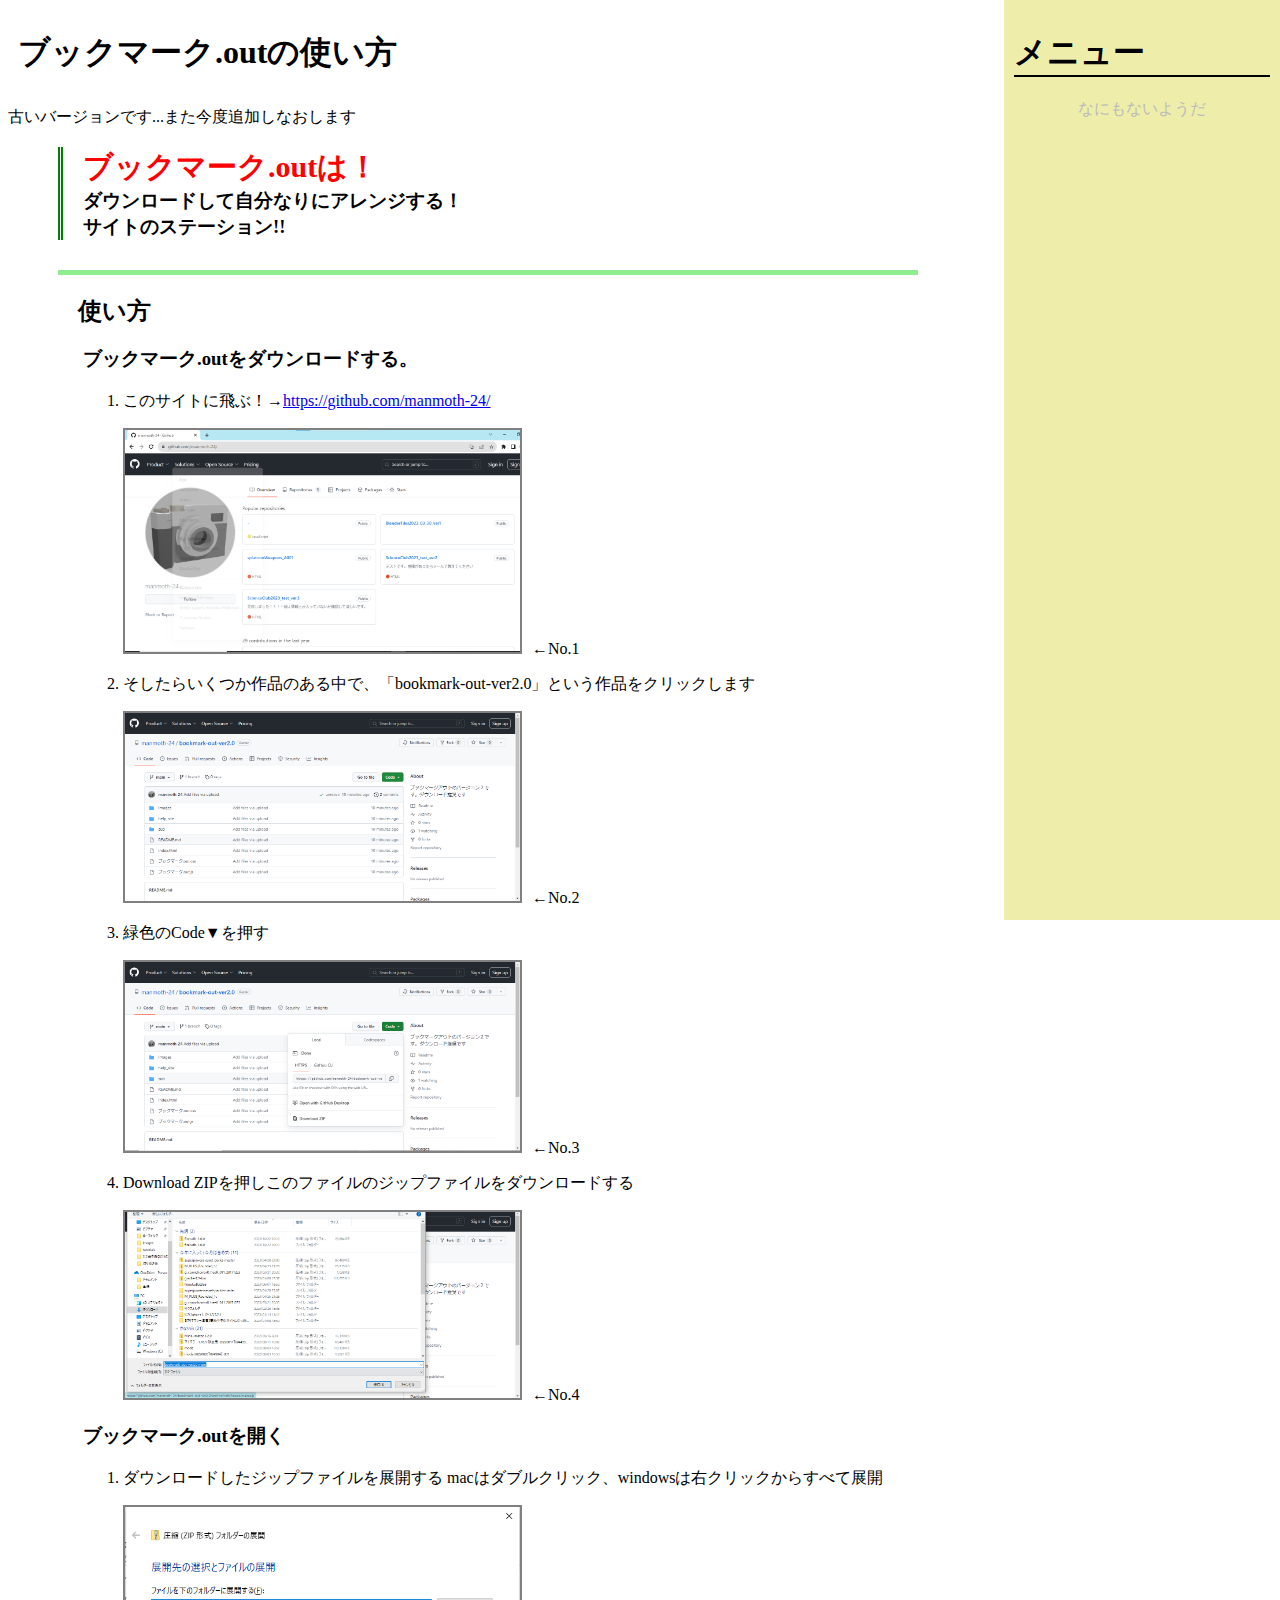
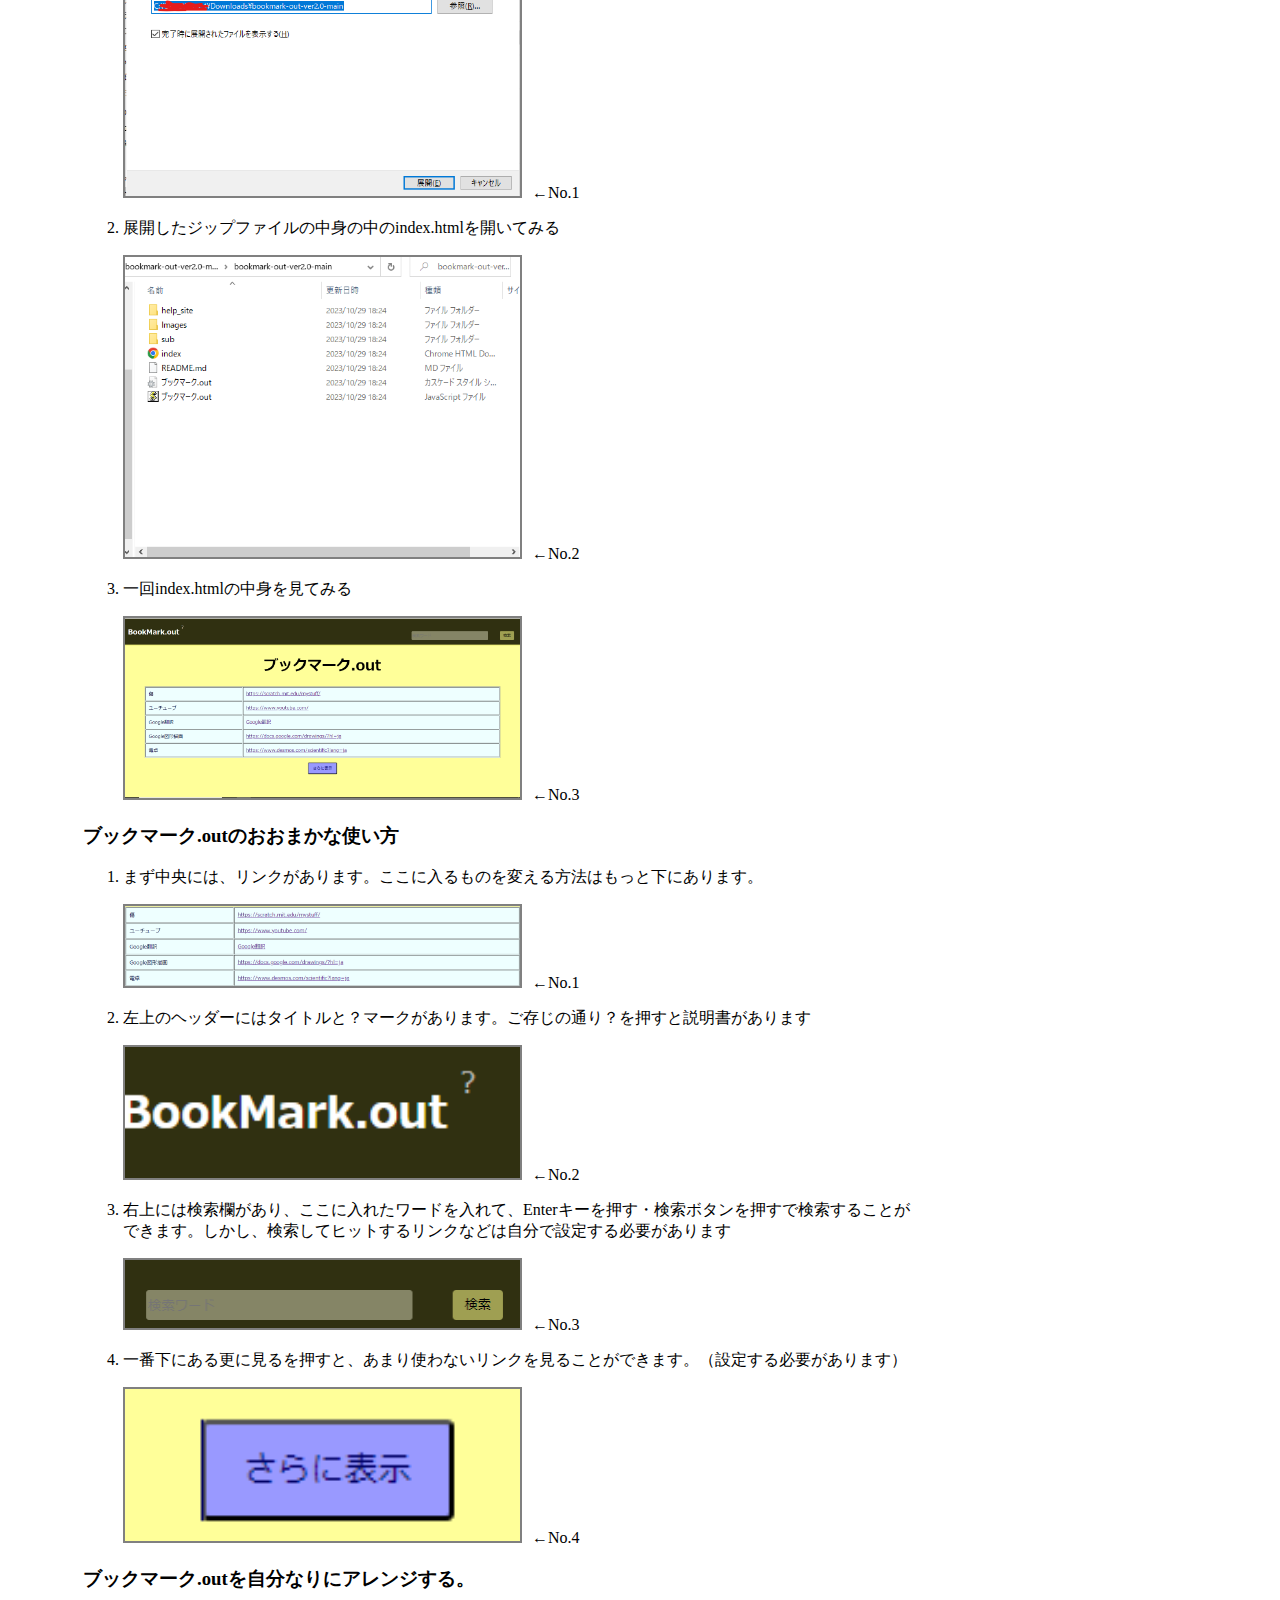
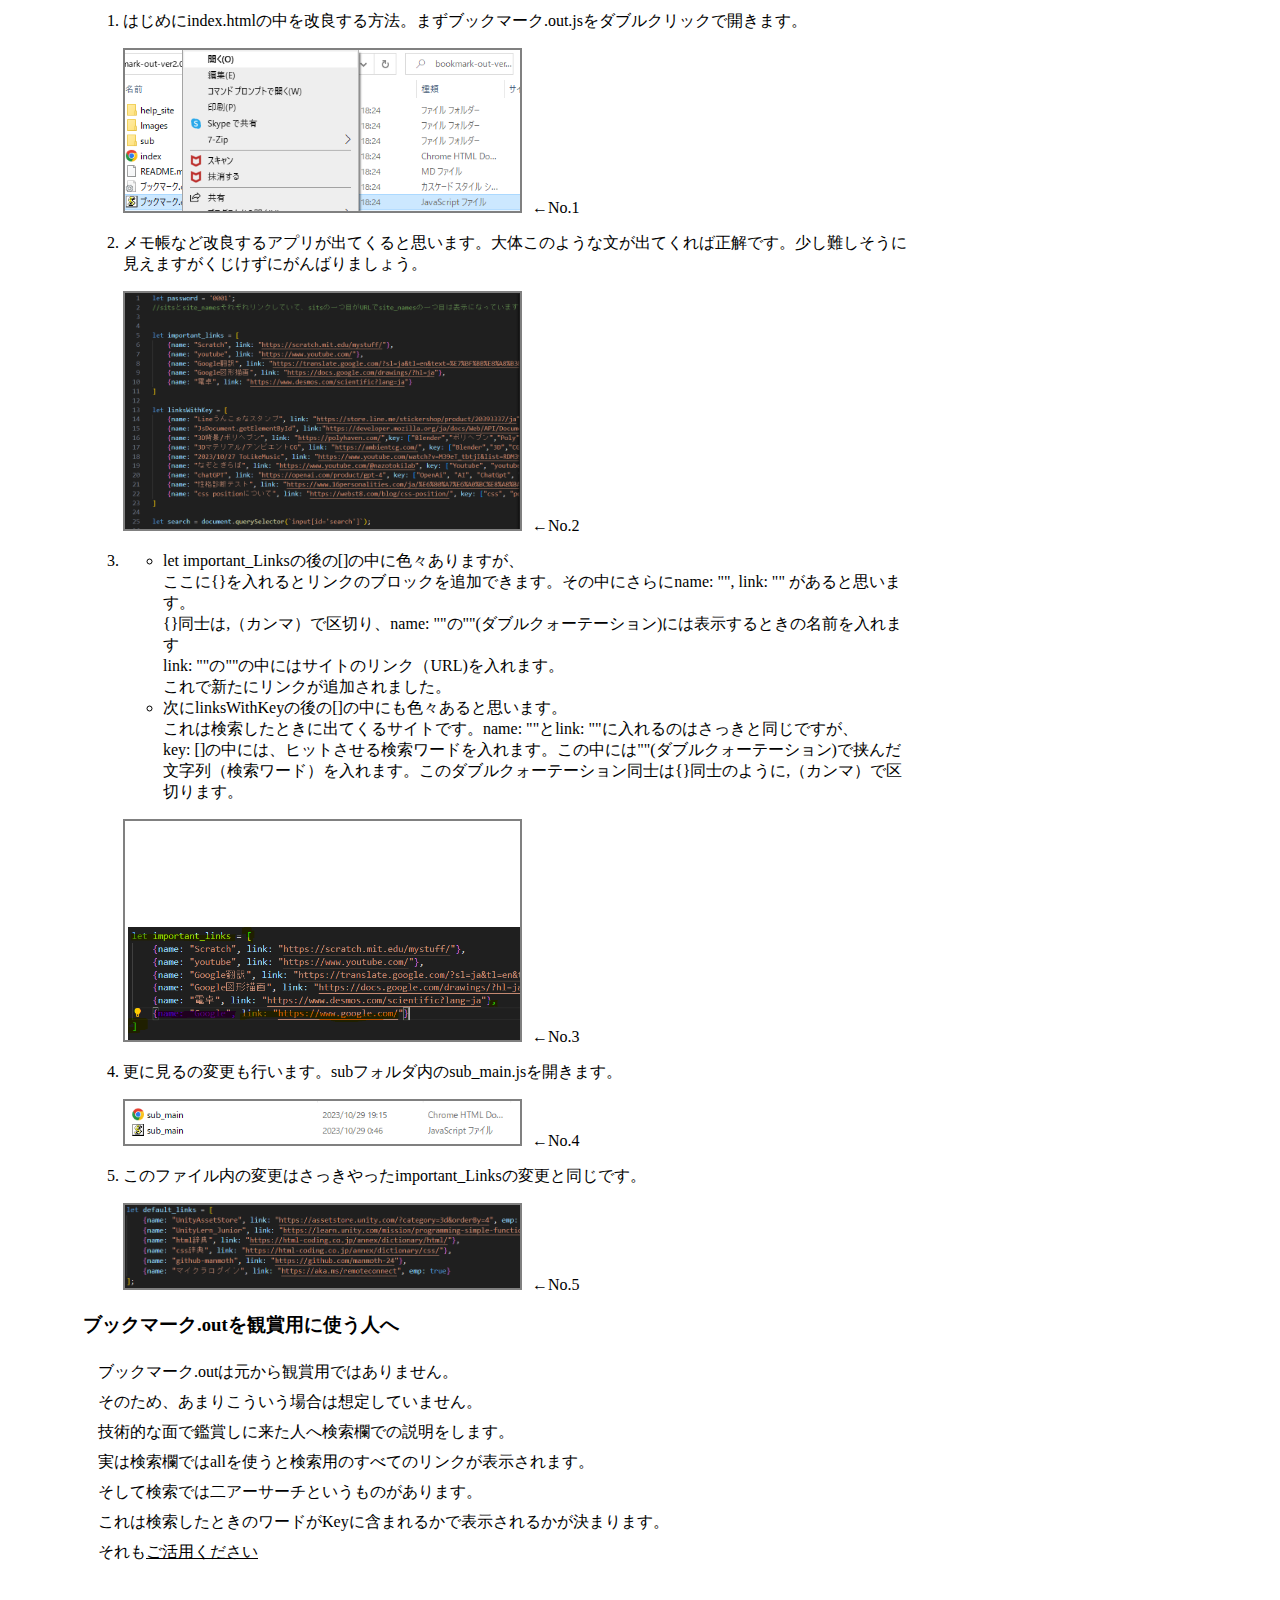
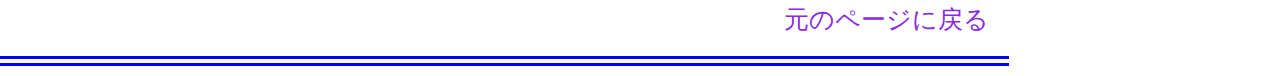
<file: help_site/help.html>
<!DOCTYPE html>
<html>
    <head>
        <link rel="stylesheet" href="help.css">
    </head>
    <body>
        <main>
            <h1 class="main-title">ブックマーク.outの使い方</h1>
            <p>古いバージョンです...また今度追加しなおします</p>
            <div class="main-syn">
                <div class="title-exp">
                    <h3>
                        <span id="site-explanation-beginning">ブックマーク.outは！</span><br>
                        ダウンロードして自分なりにアレンジする！<br>
                        サイトのステーション!!
                    </h3>
                </div>
                <div class="exp-syn">
                    <div class="howToUse">
                        <h2>使い方</h2>
                        <div class="one-of-how-to-use">
                            <script>
                                let useWhenMake = [
                                    [
                                        {word: 'このサイトに飛ぶ！→',link: "https://github.com/manmoth-24/" ,
                                        img: '1.png'},
                                        {word: 'そしたらいくつか作品のある中で、「bookmark-out-ver2.0」という作品をクリックします',
                                        img: '2.png'},
                                        {word: '緑色のCode▼を押す',
                                        img: '3.png'},
                                        {word: 'Download ZIPを押しこのファイルのジップファイルをダウンロードする',
                                        img: '4.png'}
                                    ],
                                    [
                                        {word: 'ダウンロードしたジップファイルを展開する macはダブルクリック、windowsは右クリックからすべて展開',
                                        img: '5.png'},
                                        {word: '展開したジップファイルの中身の中のindex.htmlを開いてみる',
                                        img: '6.png'},
                                        {word: '一回index.htmlの中身を見てみる',
                                        img: '7.png'}
                                    ],
                                    [
                                        {word: 'まず中央には、リンクがあります。ここに入るものを変える方法はもっと下にあります。',
                                        img: '10.png'},
                                        {word: '左上のヘッダーにはタイトルと？マークがあります。ご存じの通り？を押すと説明書があります',
                                        img: '11.png'},
                                        {word: '右上には検索欄があり、ここに入れたワードを入れて、Enterキーを押す・検索ボタンを押すで検索することができます。しかし、検索してヒットするリンクなどは自分で設定する必要があります',
                                        img: '12.png'},
                                        {word: '一番下にある更に見るを押すと、あまり使わないリンクを見ることができます。（設定する必要があります）',
                                        img: '13.png'}
                                    ],
                                    [
                                        {word: 'はじめにindex.htmlの中を改良する方法。まずブックマーク.out.jsをダブルクリックで開きます。',
                                        img: '8.png'},
                                        {word: 'メモ帳など改良するアプリが出てくると思います。大体このような文が出てくれば正解です。少し難しそうに見えますがくじけずにがんばりましょう。',
                                        img: '9.png'},
                                        {word: '<ul><li>let important_Linksの後の[]の中に色々ありますが、<br>'+
                                                'ここに{}を入れるとリンクのブロックを追加できます。その中にさらにname: "", link: "" があると思います。<br>'+
                                                '{}同士は,（カンマ）で区切り、name: ""の""(ダブルクォーテーション)には表示するときの名前を入れます<br>'+
                                                'link: ""の""の中にはサイトのリンク（URL)を入れます。<br>'+
                                                'これで新たにリンクが追加されました。</li>'+
                                                '<li>次にlinksWithKeyの後の[]の中にも色々あると思います。<br>'+
                                                'これは検索したときに出てくるサイトです。'+
                                                'name: ""とlink: ""に入れるのはさっきと同じですが、<br>'+
                                                'key: []の中には、ヒットさせる検索ワードを入れます。'+
                                                'この中には""(ダブルクォーテーション)で挟んだ文字列（検索ワード）を'+
                                                '入れます。このダブルクォーテーション同士は{}同士のように,（カンマ）で区切ります。<br></ul>',
                                        img: '14.png'},
                                        {word: '更に見るの変更も行います。subフォルダ内のsub_main.jsを開きます。',
                                        img: '15.png'},
                                        {word: 'このファイル内の変更はさっきやったimportant_Linksの変更と同じです。',
                                        img: '16.png'}
                                    ],
                                    []
                                ]
                            
                                let useTitle = [
                                    'ブックマーク.outをダウンロードする。',
                                    'ブックマーク.outを開く',
                                    'ブックマーク.outのおおまかな使い方',
                                    'ブックマーク.outを自分なりにアレンジする。',
                                    'ブックマーク.outを観賞用に使う人へ'
                                ]

                                const makeList = () =>{
                                    let selectTitleCount = 0;
                                    useWhenMake.forEach((biggerBlock) =>{
                                        let count = 0;
                                        document.writeln(`<h3>${useTitle[selectTitleCount]}</h3><ol>`)
                                        biggerBlock.forEach((block) =>{
                                            if (block.link != null){
                                                document.writeln(`<li>${block.word}<a href="${block.link}">${block.link}</a></li>`)
                                                document.writeln(`<p><img src="../Images/how_to_use_imgs/${block.img}" class="how-to-img"><span class="img-des">←No.${count + 1}</span></p>`)
                                                count ++;
                                            }else{
                                                document.writeln(`<li>${block.word}</li>`)
                                                document.writeln(`<p><img src="../Images/how_to_use_imgs/${block.img}" class="how-to-img"><span class="img-des">←No.${count + 1}</span></p>`)
                                                count ++;
                                            }

                                            if (block.doing != null){
                                                block.doing
                                            }
                                            })
                                        selectTitleCount ++;
                                        document.writeln('</ol>')
                                    })
                                }

                                makeList();
                            </script>
                            <p class="viewing-line">
                                ブックマーク.outは元から観賞用ではありません。<br>
                                そのため、あまりこういう場合は想定していません。<br>
                                技術的な面で鑑賞しに来た人へ検索欄での説明をします。<br>
                                実は検索欄ではallを使うと検索用のすべてのリンクが表示されます。<br>
                                そして検索では二アーサーチというものがあります。<br>
                                これは検索したときのワードがKeyに含まれるかで表示されるかが決まります。<br>
                                それも<span class="under-line">ご活用ください</span>
                            </p>
                        </div>
                    </div>
                </div>
            </div>
            <a class="back-main-site" href="../index.html">元のページに戻る</a>
            <div class="right-menu">
                <h1>メニュー</h1>
                <p class="it-has-no">なにもないようだ</p>
            </div>
            <script src="help_animation.js"></script>
        </main>
    </body>
</html>
</file>
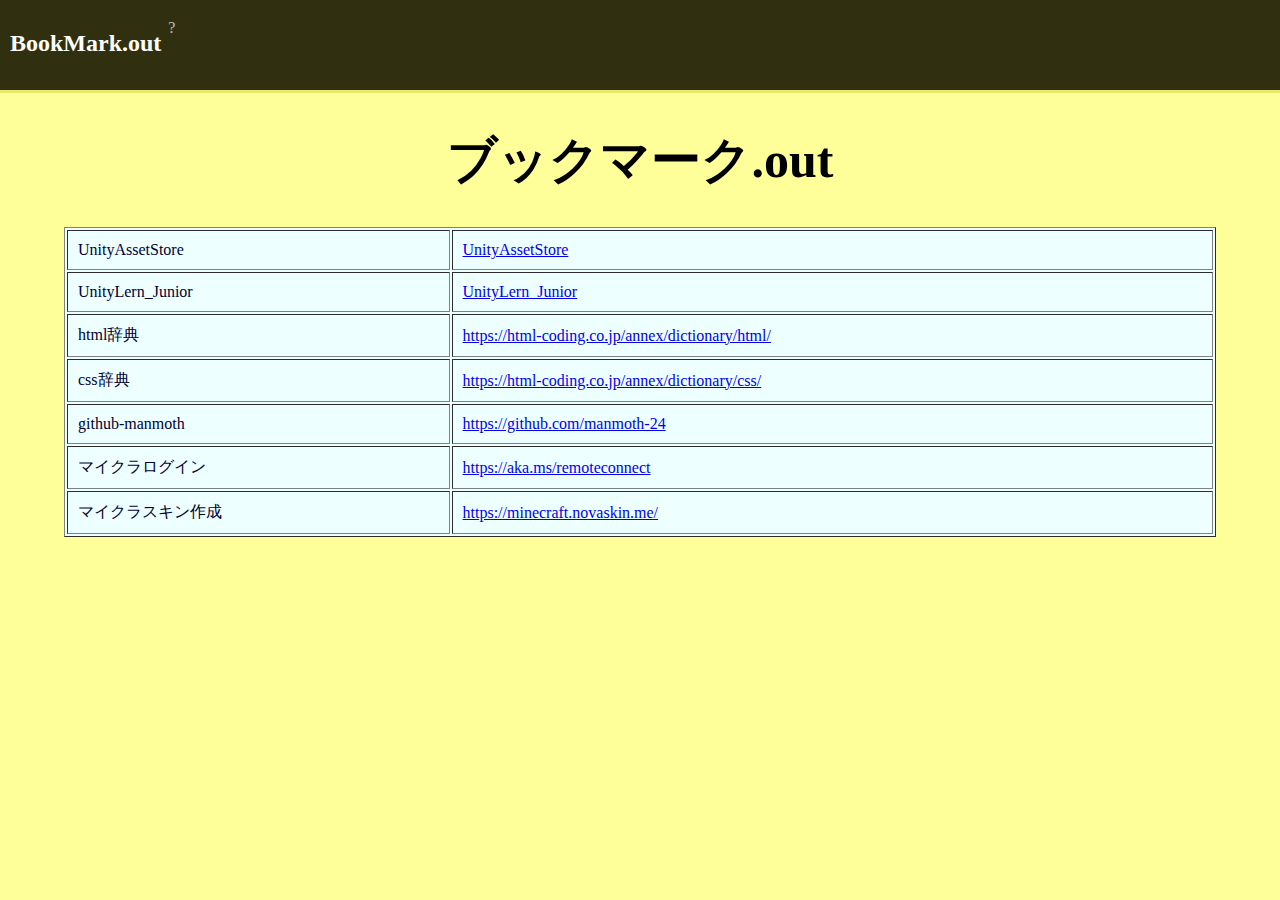
<file: sub/sub_main.html>
<!DOCTYPE html>
<html>
    <head>
        <title>ブックマーク.out</title>
        <link rel="stylesheet" href="../ブックマーク.out.css">
        <link rel="icon">
    </head>
    <body>
        <header>
            <h2 class="header-title">BookMark.out</h2>
            <a href="../help_site/help.html" class="help-icon">?</a>
            <!--
                <div class="header-inputs">
                <input type="submit" value="検索" class="password-button" onclick="InputKeyRunSerch()">
                <input type="search" id="password-input-text" class="password-input" placeholder="検索ワード">
                </div>
            -->
        </header>
        <h1>ブックマーク.out</h1>
        <script src="sub_main.js"></script>
    </body>
</html>
</file>
<file: help_site/help.css>
body{
    margin: none;
}

.main-title{
    padding: 10px;
}

.right-menu{
    position: fixed;
    right: 0px;
    top: 0px;
    background-color: #eeeeaa;
    width: 20%;
    height: 100%;
    padding: 10px;
}

.right-menu h1{
    border-bottom: black solid 2px;
}

.title-exp{
    border-left: green double 5px;
    padding-left: 20px;
}

.main-syn{
    margin: 5px 0px 0px 0px;
    padding-left: 50px;
}

.exp-syn{
    margin-top: 30px;
    padding-left: 10px;
    border-top: lightgreen solid 5px;
    width: 70%;
}

.howToUse{
    margin-left: 10px;
}

.one-of-how-to-use{
    margin: 5px;
}

.how-to-img{
    width: 50%;
    border: gray solid 2px;
}

.img-des{
    position: relative;
    left: 10px;
}

.it-has-no{
    color: #bbb;
    text-align: center;
}

.viewing-line{
    line-height: 30px;
    margin-left: 15px;
}

.under-line{
    text-decoration: underline;
}

.back-main-site{
    display: block;
    text-decoration: none;
    font-size: 25px;
    text-align: right;
    position: relative;
    right: 20%;
    padding: 20px;
    margin: 10px;
    color: blueviolet;
    border-bottom: blue double 10px;
    transition: all 1s;
}

.back-main-site:hover{
    text-decoration: underline;
    color: #c6f;
    border-bottom: #55f double 10px;
}

#site-explanation-beginning{
    font-size: 10px;
    transition: 2.5s;
}
#site-explanation-beginning.active{
    font-size: 30px;
    color: red;
}
</file>
<file: ブックマーク.out.css>
td{
    padding: 10px;
}
h1{
    text-align: center;
    font-size: 50px;
}
table{
    width: 90%;
    background-color: #EEFFFF;
}
td{
    color: #000033;
}
body{
    background-color: #FFFF99;
    margin: 0px;
}

header{
    background-color: #303011;
    border-bottom: 3px solid #e9e968;
    height: 70px;
    padding: 10px;
}
.imp-name{
    font-size: 35px;
    color: #660033;
}
.imp-link{
    font-size: 25px;
    color: #000066;
}

.more-display-button{
    width: 100px;
    height: 40px;
    margin: 0 auto;
    text-align: center;
    background-color: #99f;
    color: #000066;
    border-radius: 3px;
}

.password-input{
    width: 20%;
    height: 30px;
    border-radius: 3px;
    border: none;
    display: block;
    float: right;
    background-color: #858566;
    margin-right: 40px;
    transition: all 0.5s;
}

.password-input:hover{
    background-color: white;
}

.password-input:focus{
    background-color: white;
}

.password-button{
    background-color: #9f9f52;
    border: none;
    border-radius: 3.5px;
    height: 30px;
    width: 50px;
    display: block;
    float: right;
    transition: all 1s;
}

.password-button:hover{
    background-color: #afaf74;
}

.inputs{
    text-align: center;
    margin: 0 auto;
}

.header-inputs{
    text-align: right;
    padding: 10px;
}

.header-title{
    color: white;
    float: left;
}

.help-icon{
    position: relative;
    top: 9px;
    left: 7px;
    color: #bbb;
    display: inline-block;
    text-decoration: none;
}

.help-icon:hover{
    text-decoration: underline;
}

.register-input{
    margin-top: 50px;
    margin-bottom: 100px;
    margin: 3%;
    border-top: 3px double #660033;
    border-bottom: 3px double #660033;
    padding: 5px;
    padding-bottom: 50px;
}

.register-input-inputs{
    padding-left: 30px;
}

.register-input input{
    width: 90%;
}

.register-input textarea{
    width: 90%;
    margin-bottom: 40px;
}

.textarea-for-key{
    padding: 30px;
    width: 90%;
    border-top: 2px solid black;
}

.register-input-inputs .input-text{
    margin-left: 20px;
}

.bulletin-boards{
    position: fixed;
    width: 100%;
    height: 10%;
    bottom: 0px;
    background: #EEEE88;
    padding: 10px;
    opacity: 0.5;
    transition: all 0.7s;
}

.bulletin-boards:hover{
    opacity: 0.95;
}

.bulletin-boards h2{
    margin-right: 30px;
    float: left;
}

.boards-left{
    float: left;
    margin-left: 10px;
}

.boards-right{
    float: right;
    margin-right: 10px;
}

.written{
    display: block;
    float: right;
    margin: 0px 20px;
}
</file>
